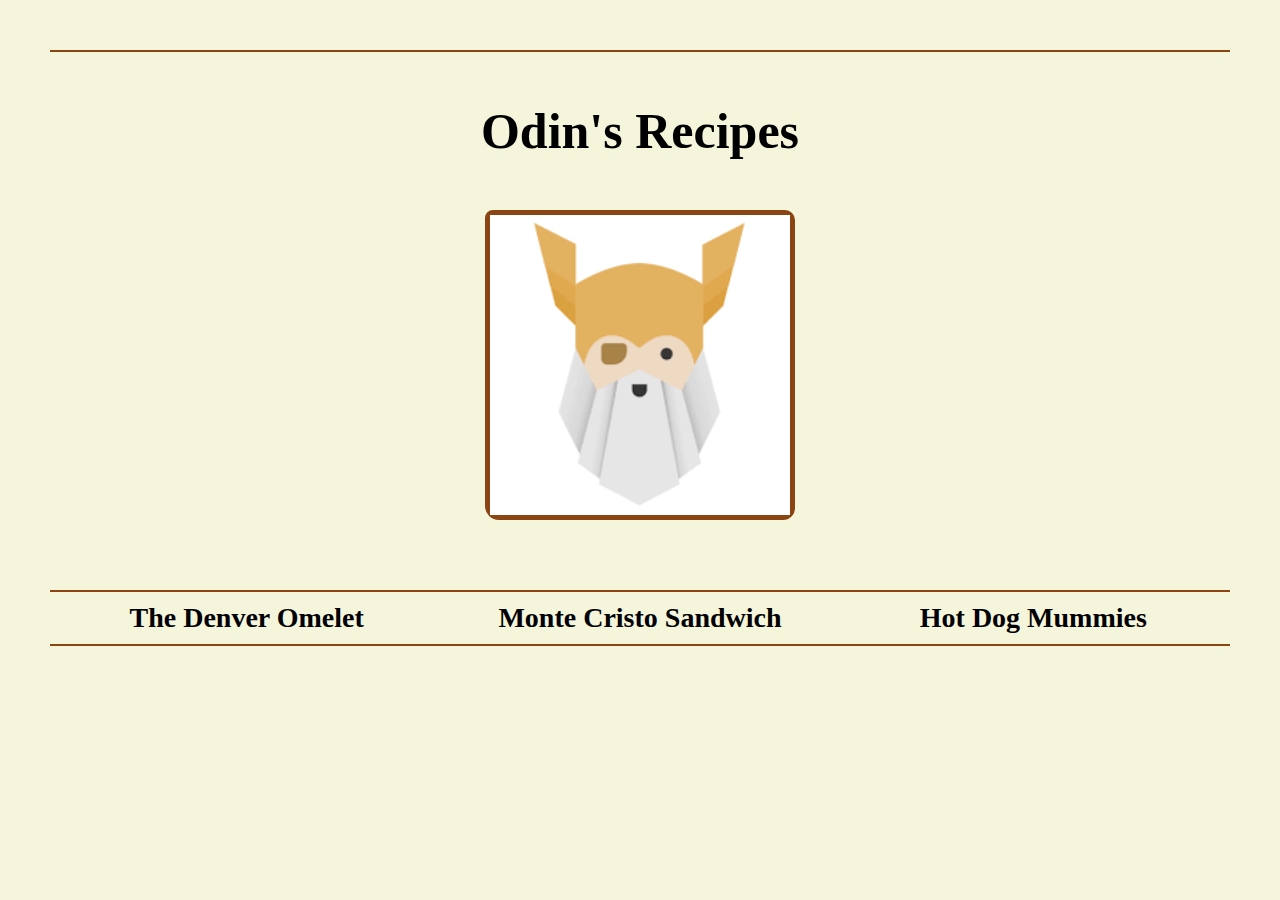
<file: index.html>
<!DOCTYPE html>
<html lang="en">
    <head>
        <meta charset="UTF-8">
        
        <title>Odin is hungry</title>
        <link rel="stylesheet" href="style.css">
    </head>
    <body>
        <div class="title">Odin's Recipes</div>
        <div class="img">
            <img src="images/odin.png" alt="Odin Avatar">
        </div>
        <div class="url">
            <a href="recipes/omelet.html">The Denver Omelet</a>
            <a href="recipes/sandwich.html">Monte Cristo Sandwich</a>
            <a href="recipes/hotdog.html">Hot Dog Mummies</a>
        <div>
    </body>
</html>
</file>
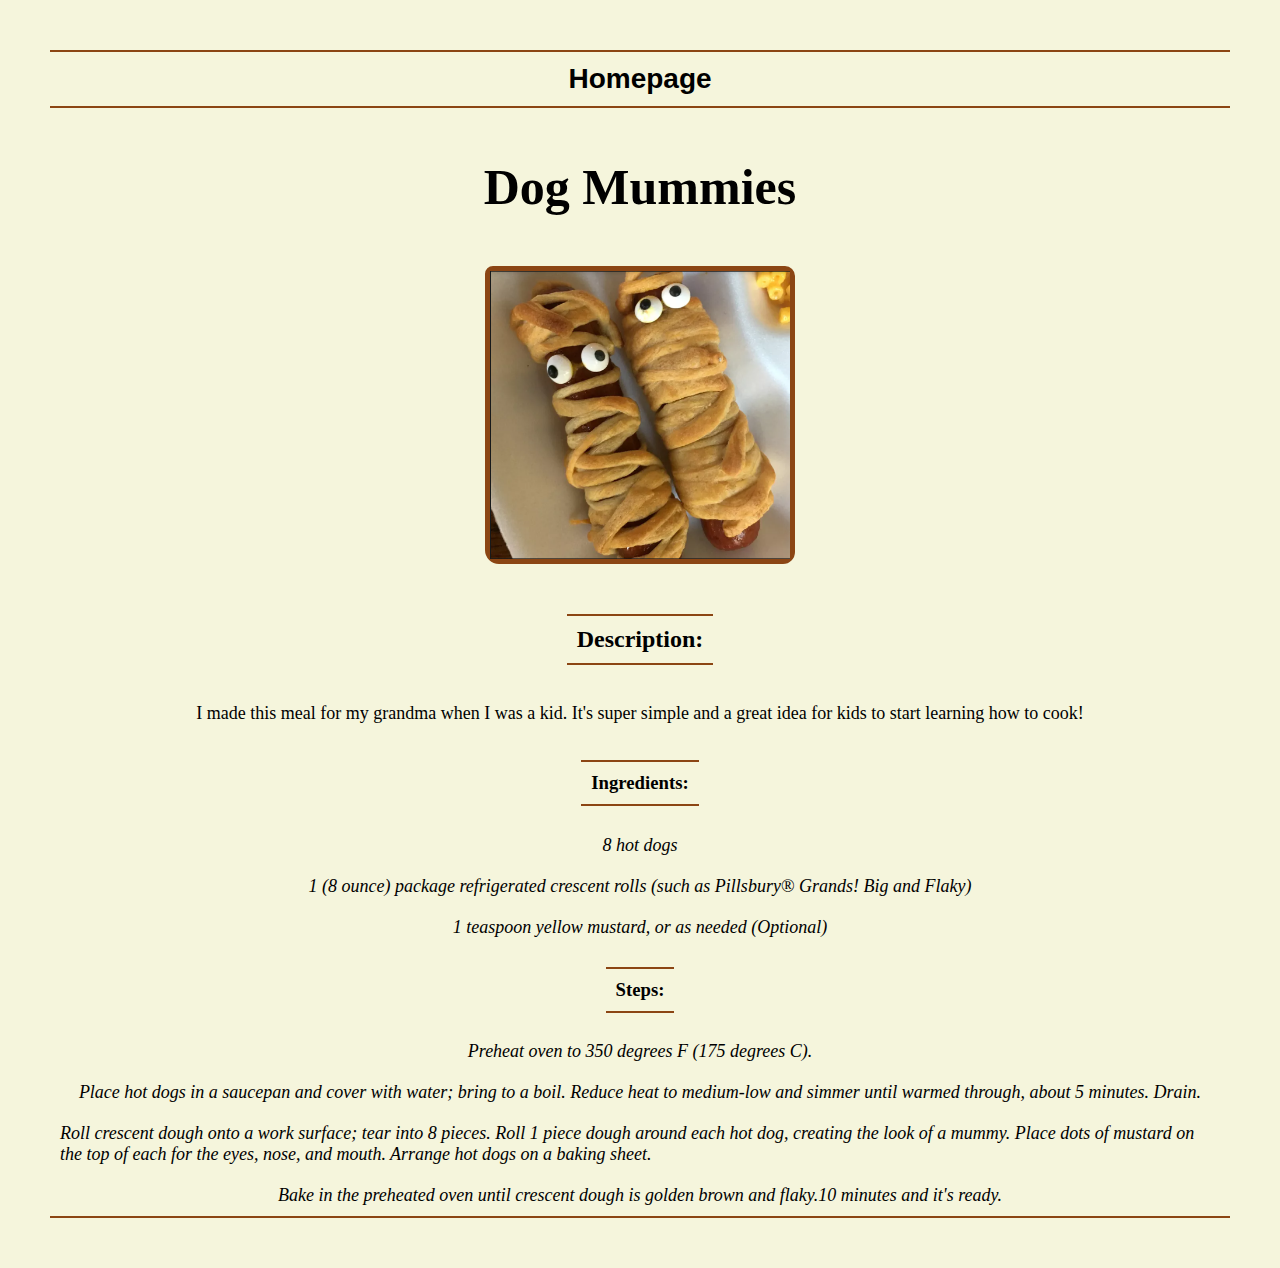
<file: recipes/hotdog.html>
<!DOCTYPE html>
<html lang="en">

<head>
    <meta charset="UTF-8">
    <meta http-equiv="X-UA-Compatible" content="IE=edge">
    <meta name="viewport" content="width=device-width, initial-scale=1.0">
    <title>Hot Dog Mummies</title>
    <link rel="stylesheet" href="../style.css">
</head>
<button><a href="../index.html">Homepage</a></button>
    <div class="uno"></div>
<body>
    </div><div class="title">Dog Mummies</div>
    <div class="img">
    <img src="../images/hotdog.png" alt="A tasty Hot Dog"></div>
    <!--Recipe-->
    <h2>Description:</h2>
    <p>I made this meal for my grandma when I was a kid. It's super simple and a great idea for kids to start learning how to cook!</p>
    <!--Ingredients-->
    <h3>Ingredients:</h3>
    <ul>
        <li>8 hot dogs</li>
        <li>1 (8 ounce) package refrigerated crescent rolls (such as Pillsbury® Grands! Big and Flaky)</li>
        <li>1 teaspoon yellow mustard, or as needed (Optional)</li>
    </ul>
    <!--Steps-->
    <h3>Steps:</h3>
    <ol>
        <li>Preheat oven to 350 degrees F (175 degrees C).</li>
        <li>Place hot dogs in a saucepan and cover with water; bring to a boil. Reduce heat to medium-low and simmer until warmed through, about 5 minutes. Drain.</li>
        <li>Roll crescent dough onto a work surface; tear into 8 pieces. Roll 1 piece dough around each hot dog, creating the look of a mummy. Place dots of mustard on the top of each for the eyes, nose, and mouth. Arrange hot dogs on a baking sheet.</li>
        <li>Bake in the preheated oven until crescent dough is golden brown and flaky.10 minutes and it's ready.</li>
    </ol>
</body>
</html>
</file>
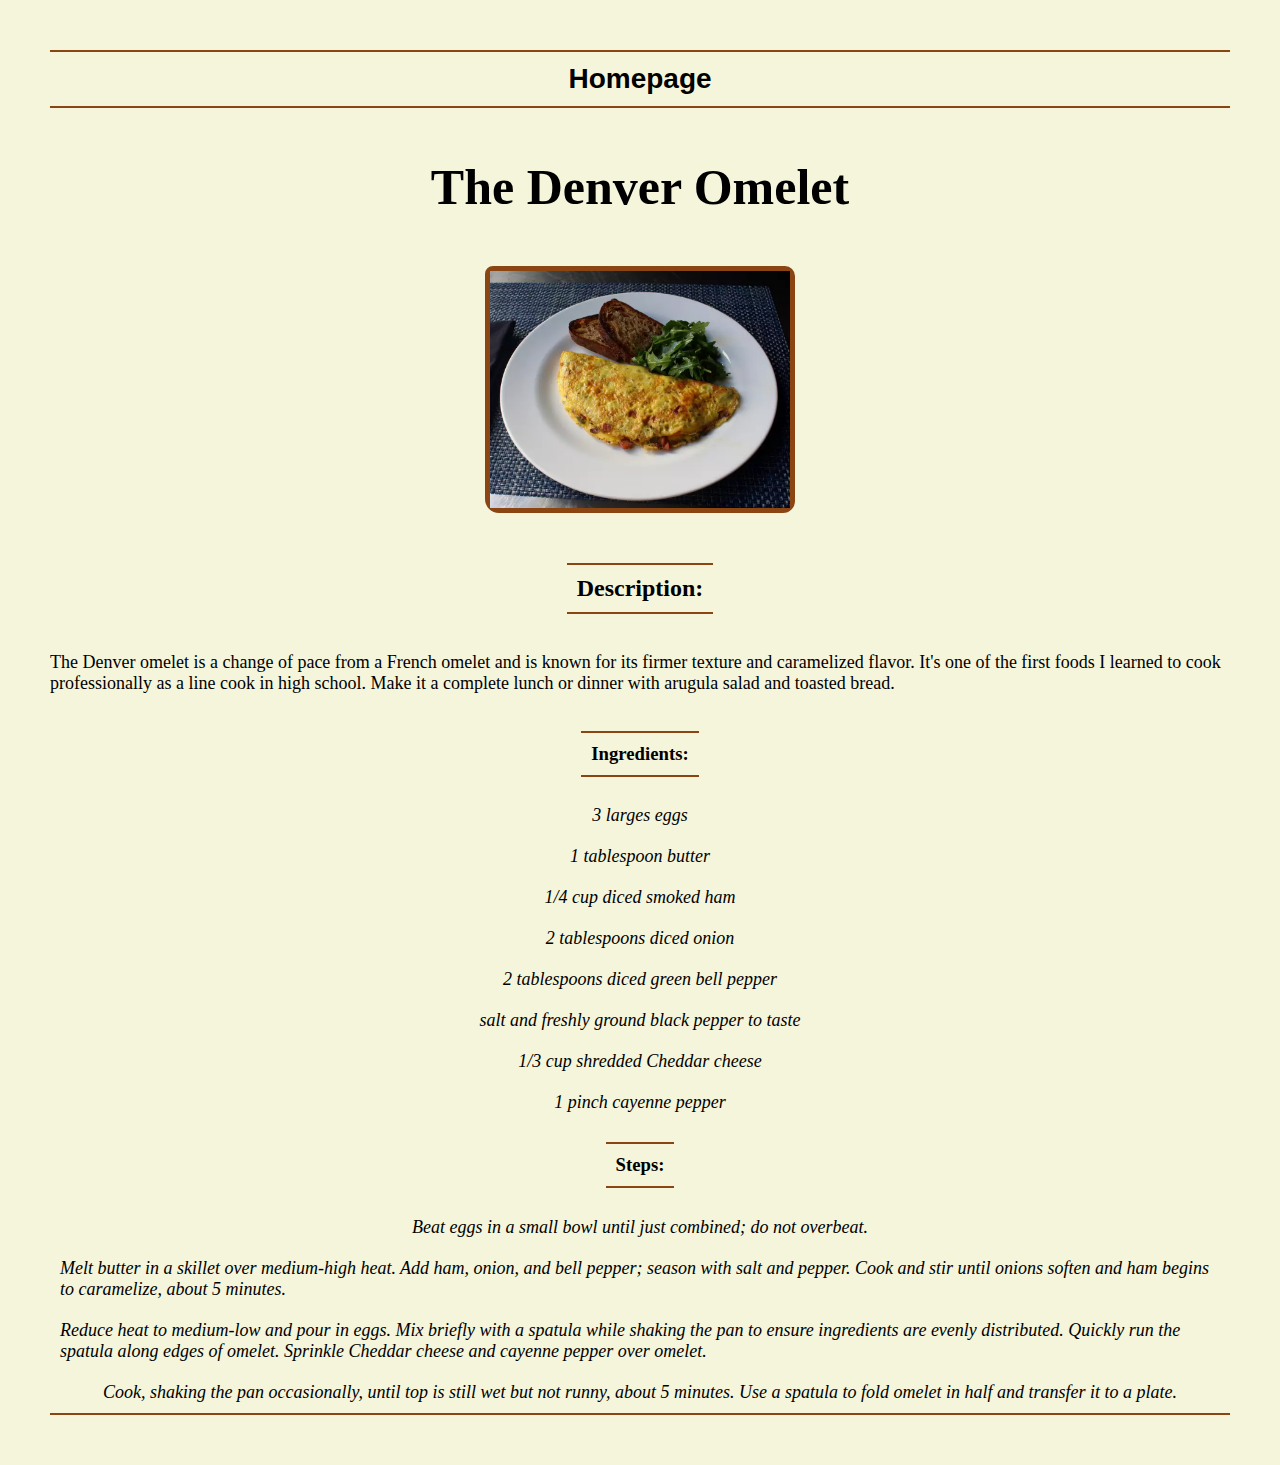
<file: recipes/omelet.html>
<!DOCTYPE html>
<html lang="en">
<head>
    <meta charset="UTF-8">
    <meta http-equiv="X-UA-Compatible" content="IE=edge">
    <meta name="viewport" content="width=device-width, initial-scale=1.0">
    <title>The Denver Omelet</title>
    <link rel="stylesheet" href="../style.css">
</head>
<button><a href="../index.html">Homepage</a></button>
    <div class="uno"></div>
<body>
    <div class="title">The Denver Omelet</div>
    <div class="img"><img src="../images/omelet.png" alt="A nice omelet"></div>
    <!--Recipe-->
    <h2>Description:</h2>
    <p>The Denver omelet is a change of pace from a French omelet and is known for its firmer texture and caramelized flavor. It's one of the first foods I learned to cook professionally as a line cook in high school. Make it a complete lunch or dinner with arugula salad and toasted bread.</p>
    <!--Ingredients-->
    <h3>Ingredients:</h3>
    <ul>
        <li>3 larges eggs</li>
        <li>1 tablespoon butter</li>
        <li>1/4 cup diced smoked ham</li>
        <li>2 tablespoons diced onion</li>
        <li>2 tablespoons diced green bell pepper</li>
        <li>salt and freshly ground black pepper to taste</li>
        <li>1/3 cup shredded Cheddar cheese</li>
        <li>1 pinch cayenne pepper</li>
    </ul>
    <!--Steps-->
    <h3>Steps:</h3>
        <ol>
            <li>Beat eggs in a small bowl until just combined; do not overbeat.</li>
            <li>Melt butter in a skillet over medium-high heat. Add ham, onion, and bell pepper; season with salt and pepper. Cook and stir until onions soften and ham begins to caramelize, about 5 minutes.</li>
            <li>Reduce heat to medium-low and pour in eggs. Mix briefly with a spatula while shaking the pan to ensure ingredients are evenly distributed. Quickly run the spatula along edges of omelet. Sprinkle Cheddar cheese and cayenne pepper over omelet.</li>
            <li>Cook, shaking the pan occasionally, until top is still wet but not runny, about 5 minutes. Use a spatula to fold omelet in half and transfer it to a plate.</li>
        </ol>
</body>
</html>
</file>
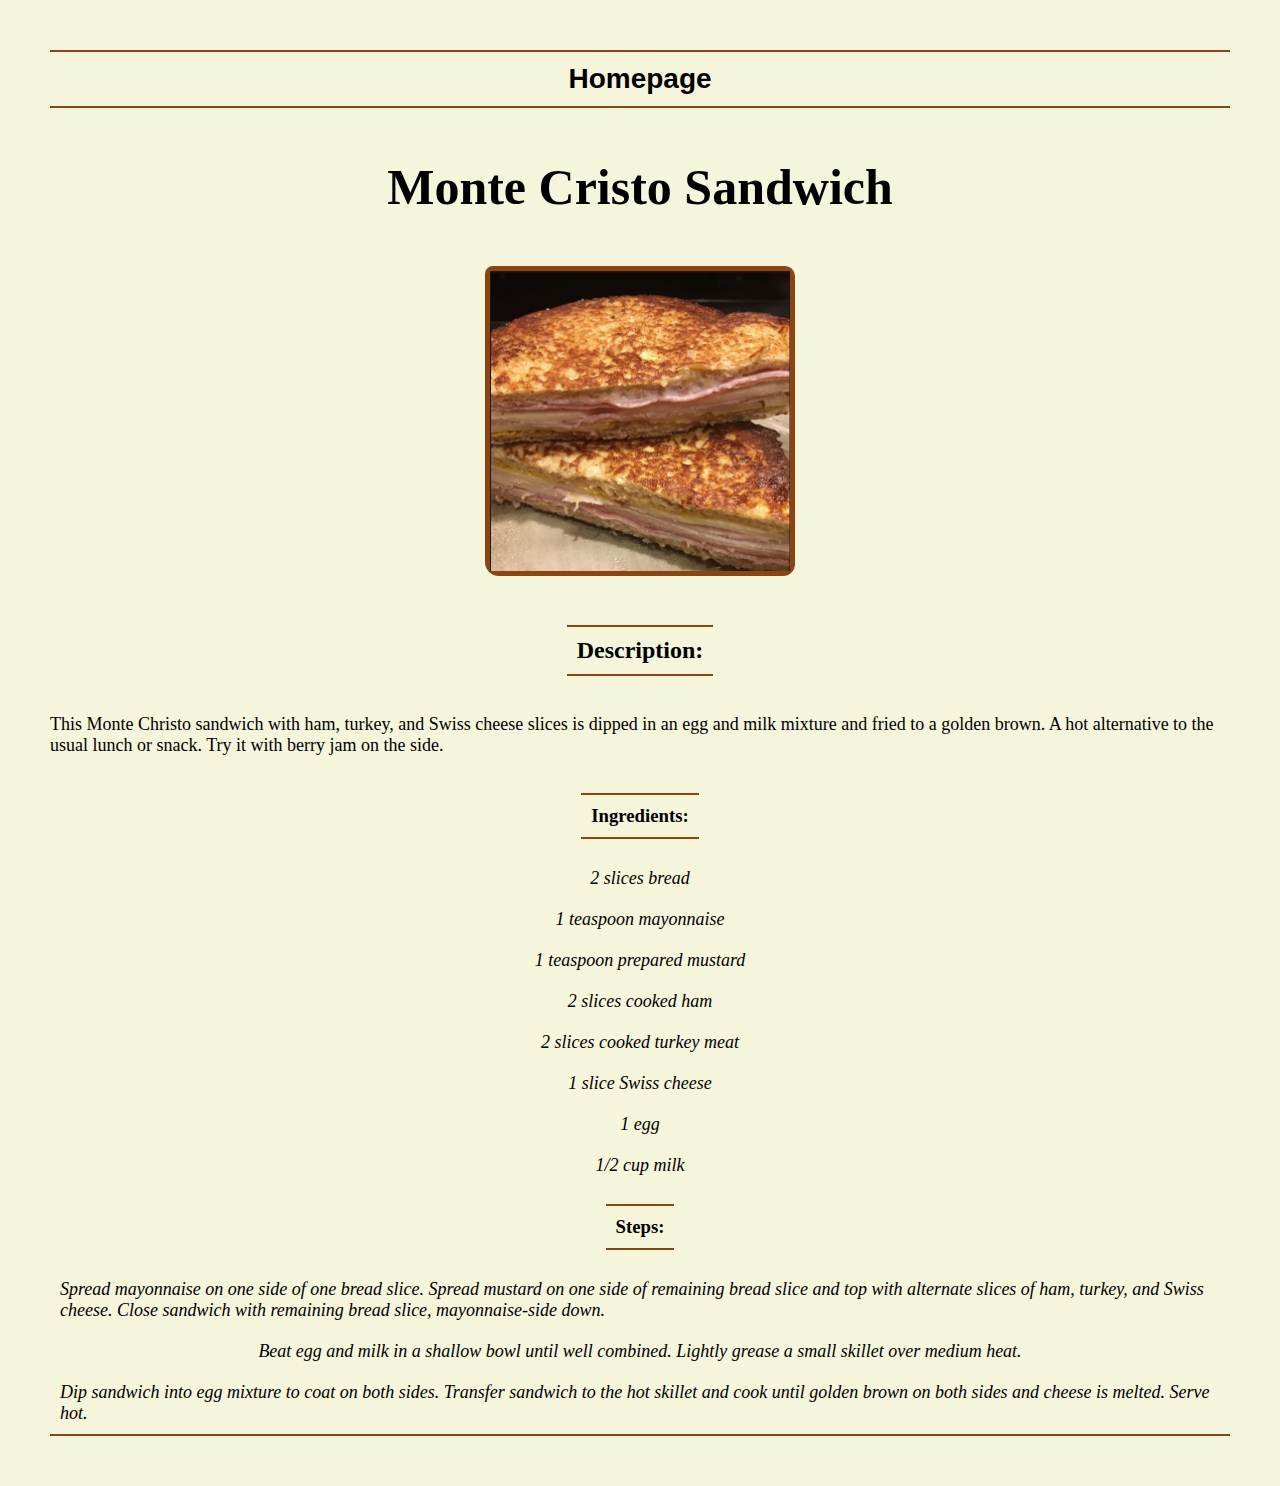
<file: recipes/sandwich.html>
<!DOCTYPE html>
<html lang="en">

<head>
    <meta charset="UTF-8">
    <meta http-equiv="X-UA-Compatible" content="IE=edge">
    <meta name="viewport" content="width=device-width, initial-scale=1.0">
    <title>Monte Cristo Sandwich</title>
    <link rel="stylesheet" href="../style.css">
</head>
<button><a href="../index.html">Homepage</a></button>
    <div class="uno"></div>
<body>
    <div class="title">Monte Cristo Sandwich</div>
    <div class="img"><img src="../images/sandwich.png" alt="A perfect sandwich"></div>
    <!--Recipe-->
    <h2>Description:</h2>
    <p>This Monte Christo sandwich with ham, turkey, and Swiss cheese slices is dipped in an egg and milk mixture and fried to a golden brown. A hot alternative to the usual lunch or snack. Try it with berry jam on the side.</p>
    <!--Ingredients-->
    <h3>Ingredients:</h3>
    <ul>
        <li>2 slices bread</li>
        <li>1 teaspoon mayonnaise</li>
        <li>1 teaspoon prepared mustard</li>
        <li>2 slices cooked ham</li>
        <li>2 slices cooked turkey meat</li>
        <li>1 slice Swiss cheese</li>
        <li>1 egg</li>
        <li>1/2 cup milk</li>
    </ul>
    <!--Steps-->
    <h3>Steps:</h3>
        <ol>
            <li>Spread mayonnaise on one side of one bread slice. Spread mustard on one side of remaining bread slice and top with alternate slices of ham, turkey, and Swiss cheese. Close sandwich with remaining bread slice, mayonnaise-side down.</li>
            <li>Beat egg and milk in a shallow bowl until well combined. Lightly grease a small skillet over medium heat.</li>
            <li>Dip sandwich into egg mixture to coat on both sides. Transfer sandwich to the hot skillet and cook until golden brown on both sides and cheese is melted. Serve hot.</li>
        </ol>
</body>
</html>
</file>
<file: style.css>
body {
    display: flex;
    flex-direction: column;
    margin: 50px;
    background-color: beige;
    border-top: solid saddlebrown 2px;
    border-bottom: solid saddlebrown 2px;
}
.title {
    display: flex ;
    align-self: center;
    flex-grow: 1;
    padding: 50px;
    font-size: 50px;
    font-weight: bold;
}

.img {
    display: flex;
    flex: 1;
    align-self: center;
    border: solid saddlebrown 5px;
    border-radius: 8px 10px 12px 14px;
    margin-bottom: 30px;
}

img {
    display: flex;
    flex: 1;
    width: 300px;
    height: auto;

}
h2,
h3 {
    display: flex;
    align-self: center;
    flex-grow: 1;
    padding: 10px;
    border-top: solid saddlebrown 2px;
    border-bottom: solid saddlebrown 2px;   
}

p {
    display: flex;
    align-self: center;
    flex-grow: 1;
    font-size: large;
}

ul {
    display: flex;
    flex-direction: column;
    align-items: center;
    margin: 0;
    padding: 0;
}
ol {
    display: flex;
    flex-direction: column;
    align-items: center;
    margin: 0;
    margin: 0;
    padding: 0px;
}

.url {
    display: flex;
    flex: 1;
    margin-top: 40px;
    padding: 0;
    font-weight: 700;
    font-size: 30px;
    border-top: solid saddlebrown 2px;
}

li {
    display: flex;
    padding: 10px;
    font-style: italic;
    font-size: large;
}

a {
    display: flex;
    flex: 1;
    justify-content: space-around;
    text-decoration: none;
    padding: 10px;
    color: black;
    font-weight: 700;
    font-size: 28px;
}

button {
    border: none;
    background-color: beige;
}

.uno {
    border-bottom: solid saddlebrown 2px;
}
</file>
